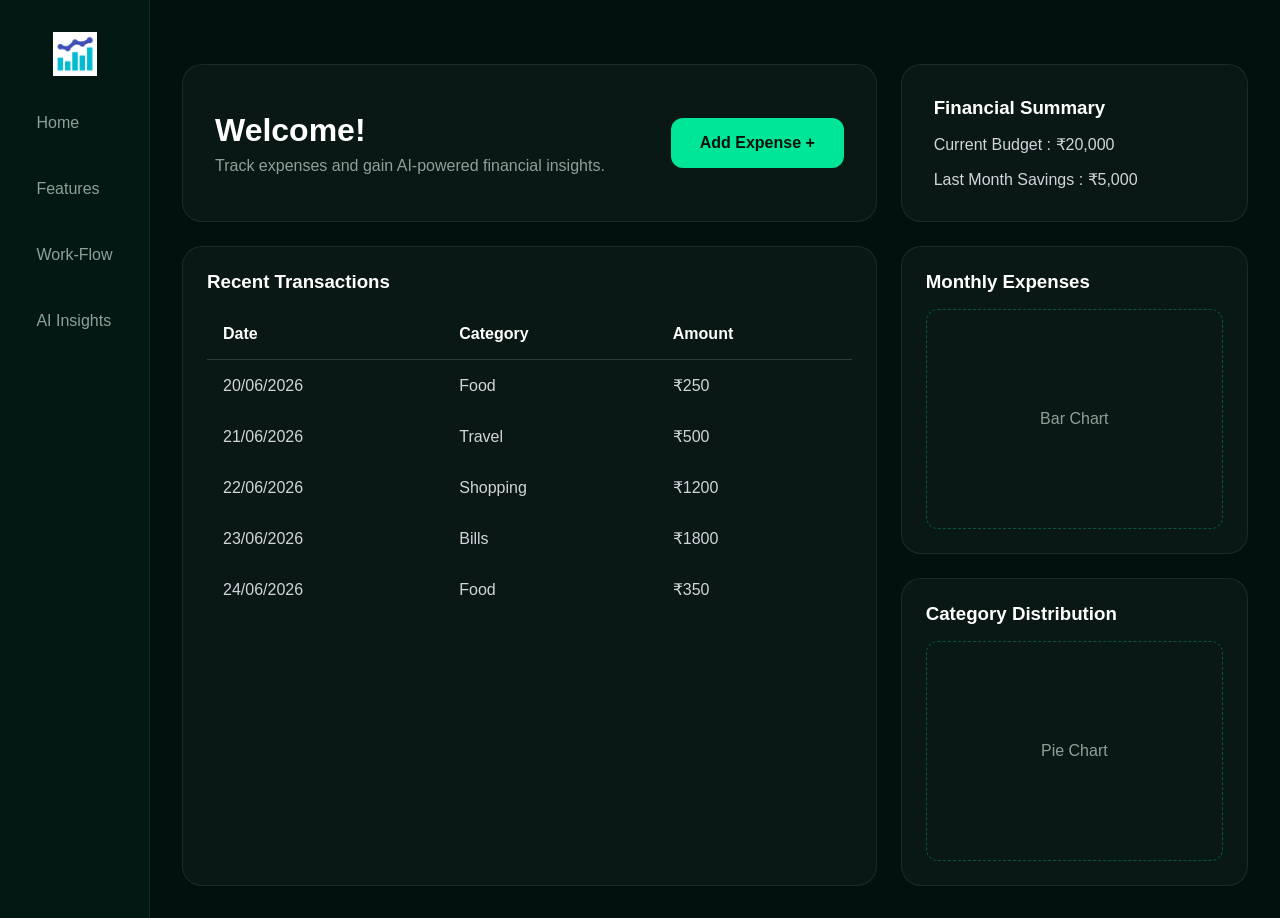
<file: Frontend/dashboard.html>
<!DOCTYPE html>
<html lang="en">
<head>
    <meta charset="UTF-8">
    <meta name="viewport" content="width=device-width, initial-scale=1.0">
    <title>Dashboards</title>
    <link rel="stylesheet" href="style.css">
</head>
<body>
    <div class="dashboard-layout">
    <aside class="sidebar">
        <div class="sidebar-logo">
            <img src="refrences/logo.gif" alt="logo"><br><br>
        </div>
        <nav class="sidebar-nav">
            <a href="../index.html">Home</a>
            <a href="../index.html#features">Features</a>
            <a href="../index.html#workflow">Work-Flow</a>
            <a href="../index.html#ai-insights">AI Insights</a>
        </nav>

    </aside>
    <main class="dashboard-content">
    <section class="dashboard-top">
    <div class="welcome-card">
        <div class="welcome-content">
            <h2>Welcome!</h2>
            <p>Track expenses and gain AI-powered financial insights.</p>
        </div>
        <button class="add-expense-btn">
            Add Expense +
        </button>
    </div>
    <div class="summary-card">
        <h3>Financial Summary</h3>
        <div class="summary-details">
            <p>Current Budget : ₹20,000</p>
            <p>Last Month Savings : ₹5,000</p>
        </div>
    </div>
    </section>
    <section class="dashboard-middle">
    <div class="transactions-card">
        <div class="card-header">
            <h3>Recent Transactions</h3>
        </div>
        <table class="transaction-table">
            <thead>
                <tr>
                    <th>Date</th>
                    <th>Category</th>
                    <th>Amount</th>
                </tr>
            </thead>
            <tbody>
                <tr>
                    <td>20/06/2026</td>
                    <td>Food</td>
                    <td>₹250</td>
                </tr>
                <tr>
                    <td>21/06/2026</td>
                    <td>Travel</td>
                    <td>₹500</td>
                </tr>
                <tr>
                    <td>22/06/2026</td>
                    <td>Shopping</td>
                    <td>₹1200</td>
                </tr>
                <tr>
                    <td>23/06/2026</td>
                    <td>Bills</td>
                    <td>₹1800</td>
                </tr>
                <tr>
                    <td>24/06/2026</td>
                    <td>Food</td>
                    <td>₹350</td>
                </tr>
            </tbody>
        </table>
    </div>

    <div class="analytics-section">
        <div class="chart-card">
            <h3>Monthly Expenses</h3>
            <div class="chart-placeholder">
                Bar Chart
            </div>
        </div>
        <div class="chart-card">
            <h3>Category Distribution</h3>
            <div class="chart-placeholder">
                Pie Chart
            </div>
        </div>
    </div>
</section>
</body>
</html>
</file>
<file: Frontend/style.css>
* {
  margin: 0;
  padding: 0;
  box-sizing: border-box;
  font-family: 'Segoe UI', Tahoma, Geneva, Verdana, sans-serif;
}


body{
    background:#02110d;
    color: white;
}

.page-layout {
  min-height: 100vh;
  display: flex;
  flex-direction: column;
}

/* nav */
.top-bar {
  position: sticky;
  top: 0;
  z-index: 100;
  backdrop-filter: blur(10px);
  /* background: rgba(2, 15, 10, 0.7); */
  border-bottom: 1px solid rgba(255, 255, 255, 0.08);
}

.box-container {
  width:100%;
  /* margin: 0 auto; */
  padding: 0 2rem;
  height: 80px;
  display: flex;
  justify-content: space-between;
  align-items: center;
}

.nav-links{
    display:flex;
    gap:2rem;
    position:absolute;
    left:50%;
    transform:translateX(-50%);
}

.nav-item {
  text-decoration: none;
  font-size: 0.9rem;
  font-weight: 500;
  color: #8fa09a;
}

.nav-item:hover {
  color: #00e699 !important;
}

.action-area{
    margin-left:auto;
    flex:1;
    display:flex;
    justify-content:flex-end;
}

/* logo & login  */
.logo-gif-box {
  display: inline-flex;
  align-items: center;
  justify-content: center;
  width: 44px;
  height: 44px;
  overflow: hidden;
  margin-right: auto;
}

.login-gif-box {
  display: inline-flex;
  align-items: center;
  justify-content: center;
  width: 20px;
  height: 20px;
  overflow: hidden;
  border-radius: 50%;
}

.login-modal h1{
    text-align:center;
    font-size: 2rem;
    letter-spacing:2px;
    margin-bottom:0.75rem;
    font-family: 'Courier New', Courier, monospace;
    font-weight:400;
}

.login-overlay{
  position:fixed;
  inset:0;
  background:rgba(0,0,0,0.5);
  backdrop-filter:blur(8px);
  display:none;
  justify-content:center;
  align-items:center;
  z-index:1000;
}
.login-modal{
  width:420px;
  padding:3rem 2.5rem;
  background:#081b15;
  border:1px solid rgba(0,230,153,0.2);
  border-radius:25px;
  box-shadow:
  0 0 40px rgba(0,230,153,0.15),
  0 20px 60px rgba(0,0,0,0.5);
  position:relative;
  animation:popup 0.3s ease;
}
@keyframes popup{
    from{
        opacity:0;
        transform:scale(0.8);
    }
    to{
        opacity:1;
        transform:scale(1);
    }
}

.login-modal input{
  width:100%;
  padding:1rem;
  margin-bottom:1rem;
  border-radius:12px;
  border:1px solid rgba(255,255,255,0.1);
  background:#10231d;
  color:white;
}
.login-modal input::placeholder{
    color:#9ca3af;
    font-size:0.95rem;
}
.login-submit{
  width:20%;
  display:flex;
  justify-content:center;
  align-items:center;
  font-size: 2rem;
}

.login-modal form{
    display:flex;
    flex-direction:column;
    align-items:center;
    font-size: 20px;
}


.close-btn{
  position:absolute;
  top:15px;
  right:20px;
  cursor:pointer;
  font-size:1.5rem;
}
.logo {
  display: flex;
  align-items: center;
}

.logo-img {
  width: 100%;
  height: 100%;
  object-fit: contain;
}

/* btn  */
.btn {
  padding: 0.6rem 1.2rem;
  border-radius: 50px;
  font-size: 0.9rem;
  font-weight: 600;
  cursor: pointer;
  border: none;
  display: inline-flex;
  align-items: center;
  transition: transform 0.2s ease, background 0.2s ease;
}

.btn:hover {
  transform: translateY(-1px);
}

.btn-primary {
  background: #00e699;
  color: #020f0a;
}

.btn-primary:hover {
  background: #00b377;
}

.login-layout-box {
  gap: 0.5rem;
}
 /* main  & hero */
.main-content {
  width: 100%;
  padding: 4rem 2rem;
  flex: 1;
}

.hero-section {
background:
    radial-gradient(circle,
    rgba(0, 230, 153, 0.35) 0%,
    rgba(2, 65, 44, 0.1) 35%,
    transparent 70%);
  display: grid;
  grid-template-columns: 1.2fr 1fr;
  gap: 4rem;
  align-items: center;
  padding-bottom: 4rem;
  position:relative;
}
.hero-title {
  font-size: 3.5rem;
  font-weight: 800;
  line-height: 1.15;
  letter-spacing: -1px;
  margin-bottom: 1.5rem;
}
.highlight-text {
  color: #00e699;
}
.hero-description {
  font-size: 1.1rem;
  line-height: 1.6;
  margin-bottom: 2.5rem;
}
.hero-actions {
  display: flex;
  gap: 1rem;
}

.hero-right {
  display: flex;
  justify-content: center;
  align-items: center;
}

.viz-card {
  width: 100%;
  max-width: 460px;
  border-radius: 20px;
  padding: 1.5rem;
  box-shadow: 0 20px 40px rgba(0,0,0,0.3);
  position: relative;
  overflow: hidden;
  background: white;
}
/* right card setup  */
.viz-card:hover {
  transform: perspective(1000px) rotateX(2deg) rotateY(-2deg);
}
.viz-header {
  display: flex;
  justify-content: space-between;
  align-items: center;
  margin-bottom: 1.5rem;
}
.viz-title {
  font-size: 0.85rem;
  font-weight: 600;
  letter-spacing: 0.5px;
  opacity: 0.8;
}
.canvas-wrapper {
  width: 100%;
  display: flex;
  justify-content: center;
}
.canvas-wrapper canvas{
  width:100%;
  max-width:400px;
}

/* features  */
.features-section{
    padding: 6rem 2rem;
    margin-left: 10%;
    margin-right: 10%;
}

.section-heading{
    text-align:center;
    margin-bottom:3rem;
}

.section-heading h2{
    font-size:2.5rem;
    margin-bottom:1rem;
}

.section-heading p{
    color:#8fa09a;
}

.features-grid{
    display:grid;
    grid-template-columns:repeat(3,1fr);
    gap:0;
}

.feature-card{
    padding:2rem;
    border:1px solid rgba(255,255,255,0.08);
    background:rgba(255,255,255,0.02);
    border-radius: 16px;
    transition:0.3s ease;
}

.feature-card:hover{
    transform:translateY(-5px);
    border-color:rgba(0,230,153,0.3);
    background:rgba(0,230,153,0.04);
}

.feature-card h3{
    margin-bottom:1rem;
    text-align: center;
    font-size:1.5rem;
    color:white;
}

.feature-card p{
    color:#8fa09a;
    line-height:1.7;
}
/* .feature-gif{
    width:70px;
    height:70px;
    object-fit:contain;

    margin-bottom:1.5rem;
} */

/* working */
.workflow-section{
    padding: 6rem 2rem;
}

.workflow-grid{
    display:grid;
    grid-template-columns:repeat(3,1fr);
    gap:1.5rem;
    margin-top:3rem;
}

.workflow-card{
    padding:2rem;
    background:rgba(255,255,255,0.02);
    border:1px solid rgba(255,255,255,0.08);
    border-radius:24px;
    min-height:170px;
    transition:0.3s ease;
}

.workflow-card:hover{
    transform:translateY(-5px);
    border-color:rgba(0,230,153,0.3);
    background:rgba(0,230,153,0.03);
}

.step-number{
    display:block;
    color:#00e699;
    font-size:0.9rem;
    font-weight:700;
    margin-bottom:1.5rem;
}

.workflow-card h3{
    color:white;
    margin-bottom:0.8rem;
    font-size:1.5rem;
}

.workflow-card p{
    color:#8fa09a;
    line-height:1.7;
}

/* insights */
.ai-section{
    padding: 6rem 2rem;
}

.ai-grid{
    display: grid;
    grid-template-columns: repeat(3,1fr);
    gap: 1.5rem;
    margin-top: 3rem;
}

.ai-card{
    padding: 2rem;
    background: rgba(255,255,255,0.02);
    border: 1px solid rgba(255,255,255,0.08);
    border-radius: 18px;
    transition: 0.3s ease;
}

.ai-card:hover{
    transform: translateY(-5px);
    border-color: rgba(0,230,153,0.3);
    background: rgba(0,230,153,0.03);
}

.ai-card h3{
    font-size: 1.4rem;
    margin-bottom: 1rem;
    color: white;
}

.ai-card p{
    color: #8fa09a;
    line-height: 1.7;
}


@media (max-width: 900px) {
  .hero-section {
    grid-template-columns: 1fr;
    gap: 3rem;
    text-align: center;
  }
  .hero-left {
    display: flex;
    flex-direction: column;
    align-items: center;
  }
  .hero-actions {
    justify-content: center;
  }
  .box-container{
    flex-wrap: wrap;
    height: auto;
    padding: 1rem;
 }
  .nav-links{
    width: 100%;
    justify-content: center;
    margin-top: 1rem;
  }
    .workflow-grid{
        grid-template-columns:1fr;
    }
    .ai-grid{
      grid-template-columns: 1fr;
    }
}

/* DashBoard */
.dashboard-layout{
  display:flex;
  min-height:100vh;
  
}

.sidebar{
  width:150px;
  background:#041813;
  border-right:1px solid rgba(255,255,255,0.08);
  display:flex;
  flex-direction:column;
  align-items: center;
  padding:2rem 1rem;
}

.sidebar-logo{
  text-align:center;
}

.sidebar-logo img{
  width: 44px;
  height: 44px;
  object-fit: contain;
}

.sidebar-nav{
  display:flex;
  flex-direction:column;
  gap:1rem;
}

.sidebar-nav a{
  text-decoration:none;
  color:#8fa09a;
  padding:1rem;
  border-radius:12px;
  transition:0.3s;
}

.sidebar-nav a:hover{
  background:rgba(0,230,153,0.08);
  color:#00e699;
}

.profile-icon{
  width:60px;
  height:60px;
  border-radius:50%;
  background:#00e699;
  color:#02110d;
  display:flex;
  justify-content:center;
  align-items:center;
  margin:auto;
  font-size:2rem;
}

.dashboard-content{
  flex:1;
  padding:2rem;
}

.dashboard-top{
  display:grid;
  grid-template-columns:2fr 1fr;
  gap:1.5rem;
  margin-top:2rem;
}

.welcome-card{
  background:rgba(255,255,255,0.03);
  border:1px solid rgba(255,255,255,0.08);
  border-radius:20px;
  padding:2rem;
  display:flex;
  justify-content:space-between;
  align-items:center;
}

.welcome-card h2{
  font-size:2rem;
  margin-bottom:0.5rem;
}

.welcome-card p{
  color:#8fa09a;
}

.add-expense-btn{
  background:#00e699;
  color:#02110d;
  border:none;
  padding:1rem 1.8rem;
  border-radius:12px;
  font-size:1rem;
  font-weight:600;
  cursor:pointer;
  transition:0.3s;
}

.add-expense-btn:hover{
  background:#00c884;
}

.summary-card{
  background:rgba(255,255,255,0.03);
  border:1px solid rgba(255,255,255,0.08);
  border-radius:20px;
  padding:2rem;
}
.summary-card h3{
  margin-bottom:1rem;
}
.summary-details{
  display:flex;
  flex-direction:column;
  gap:1rem;
}
.summary-details p{
  color:#d1d5db;
}

.dashboard-middle{
  display:grid;
  grid-template-columns:2fr 1fr;
  gap:1.5rem;
  margin-top:1.5rem;
}

.transactions-card{
  background:rgba(255,255,255,0.03);
  border:1px solid rgba(255,255,255,0.08);
  border-radius:20px;
  padding:1.5rem;
}

.card-header{
  margin-bottom:1rem;
}

.transaction-table{
  width:100%;
  border-collapse:collapse;
}

.transaction-table th{
  text-align:left;
  padding:1rem;
  border-bottom:1px solid rgba(255,255,255,0.08);
}

.transaction-table td{
  padding:1rem;
  color:#d1d5db;
}

.transaction-table tr:hover{
  background:rgba(255,255,255,0.03);
}

.analytics-section{
  display:flex;
  flex-direction:column;
  gap:1.5rem;
}

.chart-card{
  background:rgba(255,255,255,0.03);
  border:1px solid rgba(255,255,255,0.08);
  border-radius:20px;
  padding:1.5rem;
}

.chart-card h3{
    margin-bottom:1rem;
}

.chart-placeholder{
  height:220px;
  display:flex;
  justify-content:center;
  align-items:center;
  border:1px dashed rgba(0,230,153,0.3);
  border-radius:12px;
  color:#8fa09a;
}
/* footer  */
.app-footer {
  margin-top: 4rem;
  padding: 2rem;
  border-top: 1px solid rgba(255, 255, 255, 0.08);
  display: flex;
  justify-content: flex;
}
.footer-container {
  max-width:1200px;
  margin: 0 auto;
  display: flex;
  justify-content: space-between;
  align-items: center;
}
.footer-links {
  display: flex;
  gap: 1.5rem;
}
.footer-links a {
  text-decoration: none;
  color: #8fa09a;
  font-size: 0.9rem;
}
.footer-links a:hover {
  color: #00e699;
}

html{
    scroll-behavior: smooth;
}
</file>
